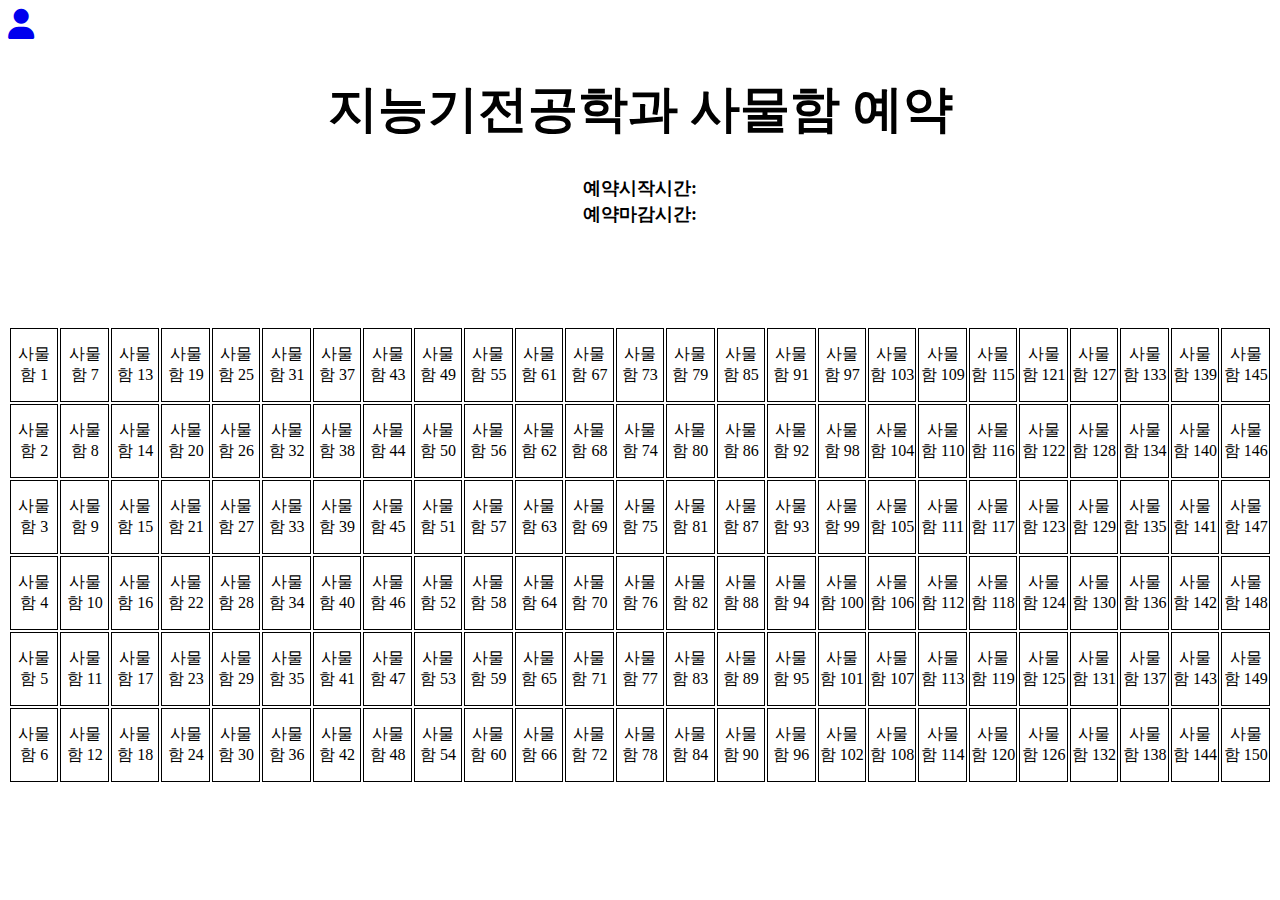
<file: src/html/index.html>
<!DOCTYPE html>
<html lang="en">
<head>
    <meta charset="UTF-8">
    <title>지능기전공학과 사물함예약</title>
    <link rel="stylesheet" type="text/css" href="../css/index.css">
    <style>
        table {
            width: 100%;
            table-layout: fixed;
            margin-top: 100px; /* Adjust this value to move the table down */
        }
        td {
            width: 16.66%;
            text-align: center;
            border: 1px solid black;
            transition: background-color 0.3s;
            cursor: pointer;
            height: 70px; /* 원하는 높이 값으로 조정 */
        }
        td:hover {
            background-color: #ccc;
        }
        #userIconLink {
            cursor: pointer;
        }
        #timeSettingLink{
            cursor: pointer;
        }
        #modifiiedUser{
            cursor: pointer;
        }
        #clock,
        #startTime,
        #endTime {
            font-size: 18px;
            margin: 2px ; /* 위아래 간격 조절 */
        }
        #indextitle{
            font-size: 50px;
        }
    </style>

    <link rel="stylesheet"
          href="https://cdnjs.cloudflare.com/ajax/libs/font-awesome/6.4.0/css/all.min.css">
    <script src="https://code.jquery.com/jquery-3.6.0.min.js" integrity="sha256-/xUj+3OJU5yExlq6GSYGSHk7tPXikynS7ogEvDej/m4=" crossorigin="anonymous"></script>

</head>
<body>
<div style="font-size: 30px;">
    <a id="userIconLink" href="./mypage.html"><i class="fa-solid fa-user"></i></a>
    <a id="timeSettingLink" style="display: none;"><i class="fa-regular fa-clock"></i></a>
    <a id="modifiiedUser" style="display: none;"><i class="fa-solid fa-list-check"></i></a>
</div>
<div>
    <h1 align="center" id="indextitle" >지능기전공학과 사물함 예약</h1>
</div>
<div style="text-align: center; margin-top: 20px;">
<!--    <h2 id="clock">현재시간:</h2>-->
    <h2 id="startTime">예약시작시간:</h2>
    <h2 id="endTime">예약마감시간:</h2>

</div>

<table>
    <tbody>
    <script>

        document.addEventListener("DOMContentLoaded", function() {
            getLiveTime();
            getNextReservationTime();
            initializeLockers();
            checkAuthorizationAndShowTimeSettingIcon(); // Call the function to check user authorization and show the timeSettingLink icon
        });

        var count = 0;
        var num = 0;
        for (var row = 1; row <= 6; row++) {
            document.write("<tr>");
            count++;
            num = count;
            for (var col = 1; col <= 25; col++) {
                var cellId = num;
                var cellText = "사물함 " + num;

                document.write("<td onclick='cellClick(this)' id='" + cellId + "'>" + cellText + "</td>");
                num = num + 6;
            }
            document.write("</tr>");
        }



        //아이콘 클릭했을때 알림창뜸
        document.getElementById("userIconLink").addEventListener("click", userIconClick);
        function getNextReservationTime() {
            var ack = localStorage.getItem("accessToken");
            var rck = localStorage.getItem("refreshToken");

            // AJAX request to get next reservation time
            $.ajax({
                type: 'GET',
                url: "http://ime-locker.shop:8082/api/locker/period", // Replace this with the correct endpoint URL for getting next reservation time
                headers: {
                    'accessToken': ack,
                    'RefreshToken': rck
                },
                success: function (response) {
                    if (response.status === 200) {
                        var startDateTime = response.result.startDateTime;
                        var endDateTime = response.result.endDateTime;
                        var startTimeElement = document.getElementById("startTime");
                        var endTimeElement = document.getElementById("endTime");

                        startTimeElement.innerHTML = "예약시작시간 : " + startDateTime;
                        endTimeElement.innerHTML = "예약마감시간 : "+endDateTime;
                    } else {
                        alert("예약예정시간을 가져오는데 실패하였습니다.");
                    }
                },
                error: function (error) {
                    console.error(error);
                }
            });
        }

        function checkAuthorizationAndShowTimeSettingIcon() {
            var ack = localStorage.getItem("accessToken");
            var rck = localStorage.getItem("refreshToken");

            // AJAX request to check user authorization
            $.ajax({
                type: 'GET',
                url: "http://ime-locker.shop:8082/api/user/role", // Replace this with the correct endpoint URL for checking authorization
                headers: {
                    'accessToken': ack,
                    'RefreshToken': rck
                },
                success: function (response) {
                    if (response.status === 200) {
                        if(response.result===true){
                            // User is authorized, show the timeSettingLink icon
                            document.getElementById("timeSettingLink").style.display = "inline-block";
                            // Add click event to the timeSettingLink to redirect to the setting.html page
                            document.getElementById("timeSettingLink").addEventListener("click", function () {
                                window.location.href = "./settingTime.html"; // Redirect to the setting.html page
                            });

                            document.getElementById("modifiiedUser").style.display = "inline-block";
                            document.getElementById("modifiiedUser").addEventListener("click", function () {
                                window.location.href = "./modifiedUser.html"; // Redirect to the setting.html page
                            });
                        }
                        else{
                            document.getElementById("timeSettingLink").style.display = "none";
                            document.getElementById("modifiiedUser").style.display = "none";
                        }
                    } else {
                        // User is not authorized, hide the timeSettingLink icon
                        document.getElementById("timeSettingLink").style.display = "none";
                        document.getElementById("modifiiedUser").style.display = "none";
                    }
                },
                error: function (error) {
                    // Error handling if the authorization check fails
                    console.error(error);
                }
            });
        }


        function makeAuthenticatedRequest(url, options = {}) {
            var item1 = localStorage.getItem("accessToken");
            var item = localStorage.getItem("refreshToken");

            if (jwtToken) {
                if (!options.headers) {
                    options.headers = {};
                }
                options.headers["AccessToken"] = `Bearer ${jwtToken}`;
                options.headers["RefreshToken"]=`Bearer ${jwtToken}`;
            }

            return fetch(url, options);
        }
        function userIconClick() {
            // 여기에 클릭한 사용자 아이콘에 대한 동작을 추가합니다.
        }

        //화면 초기화 함수
        function initializeLockers() {
            var ack = localStorage.getItem("accessToken");
            var rck = localStorage.getItem("refreshToken");
            // Ajax 요청 보내기 (이 부분은 예약된 사물함 목록을 서버에서 가져오는 부분입니다.)
            $.ajax({
                type: 'GET',
                url: "http://ime-locker.shop:8082/api/reservation/reserved", // 서버의 엔드포인트 URL을 넣어주세요
                headers: {
                    'accessToken': ack,
                    'RefreshToken': rck
                },
                success: function (response) {
                    if (response.status == 200) {
                        // 예약된 사물함 목록 가져오기
                        var reservedLockers = response.result.reservedLockerId;
                        for(var i=0;i<reservedLockers.length;i++){
                            var reservedCell = document.getElementById(reservedLockers[i]);
                            if(reservedCell!=null){
                                reservedCell.style.backgroundColor = '#ccc';
                                reservedCell.onclick = null;
                            }
                        }

                    } else {
                        alert("사물함 상태를 가져오는데 실패하였습니다.");
                    }
                },
                error: function (error) {
                    console.error(error);
                }
            });
        }

        //테이블 셀 클릭했을때
        function cellClick(cell) {
            var cellText = cell.innerText; // 클릭한 셀의 내용 가져오기
            var cellNum = cellText.split(' ')[1]; // "사물함 num"에서 num 값 추출

            // Confirm 알림창 띄우기
            var confirmMessage = cellNum + "번 사물함을 예약하시겠습니까?";
            var requestData = {
                lockerId: cellNum
            };
            var ack = localStorage.getItem("accessToken");
            var rck = localStorage.getItem("refreshToken");
            // 사용자가 확인을 눌렀을 때의 동작
            if (confirm(confirmMessage)) {
                // Ajax 요청 보내기 (이 부분은 예약 정보를 서버에 보내는 부분입니다.)
                $.ajax({
                    type: 'POST',
                    url: "http://ime-locker.shop:8082/api/reservation/register", // 서버의 엔드포인트 URL을 넣어주세요
                    data: JSON.stringify(requestData),
                    headers: {
                        'Content-Type': 'application/json',
                        'accessToken': ack,
                        'RefreshToken': rck
                    },
                    success: function (response) {
                        if (response.status === 200) {
                            alert("예약자 : " + response.result.studentNum + "사물함 번호 : " + response.result.lockerNum + "\n예약이 완료되었습니다.");
                            alert(response.message);
                            location.reload();
                        }
                    },
                    error: function (error) {
                        var responseJSON = error.responseJSON;
                        if (responseJSON.status == 400) {
                            alert(responseJSON.message);
                            location.reload();

                        } else if (responseJSON.status == 500) {
                            alert("관리자에게 문의해주세요.");
                            location.reload();
                        }
                    }
                });
            } else {
                // 사용자가 취소를 눌렀을 때의 동작
                alert("예약이 취소되었습니다.");
            }
        }

    </script>
    </tbody>
</table>
<script>
    var currentDate;

    function getLiveTime(){
        var ack = localStorage.getItem("accessToken");
        var rck = localStorage.getItem("refreshToken");
        $.ajax({
            type: 'GET',
            url: "http://ime-locker.shop:8082/api/locker/livetime", // Replace this with the correct endpoint URL for checking authorization
            headers: {
                'accessToken': ack,
                'RefreshToken': rck
            },
            success: function (response) {
                currentDate = new Date(response.time);
                printClock(currentDate);
            },
            error: function (error) {
                // Error handling if the authorization check fails
                currentDate = new Date(error.timestamp);
            }
        });
    }
    function printClock(currentDate) {
        var clock = document.getElementById("clock");            // 출력할 장소 선택

        var currentYear = currentDate.getFullYear();
        var currentMonth = addZeros(currentDate.getMonth() + 1, 2);
        var currentDay = addZeros(currentDate.getDate(), 2);

        var amPm = 'AM'; // 초기값 AM
        var currentHours = addZeros(currentDate.getHours(), 2);
        var currentMinute = addZeros(currentDate.getMinutes(), 2);
        var currentSeconds = addZeros(currentDate.getSeconds(), 2);

        if (currentHours >= 12) {
            amPm = 'PM';
            currentHours = addZeros(currentHours - 12, 2);
        }

        if (currentSeconds >= 50) {
            currentSeconds = '<span style="color:#de1951;">' + currentSeconds + '</span>';
        }

        clock.innerHTML = "현재시간: " + currentYear + "-" + currentMonth + "-" + currentDay + " " + currentHours + ":" + currentMinute + ":" + currentSeconds + " <span style='font-size:20px;'>" + amPm + "</span>";
        var newDate = new Date(currentDate.getTime() + 1000);
        setTimeout(function() {
            printClock(newDate);
        }, 1000);
    }

    function addZeros(num, digit) { // 자릿수 맞춰주기
        let zero = '';
        num = num.toString();
        if (num.length < digit) {
            for (let i = 0; i < digit - num.length; i++) {
                zero += '0';
            }
        }
        return zero + num;
    }
</script>
</body>
</html>
</file>
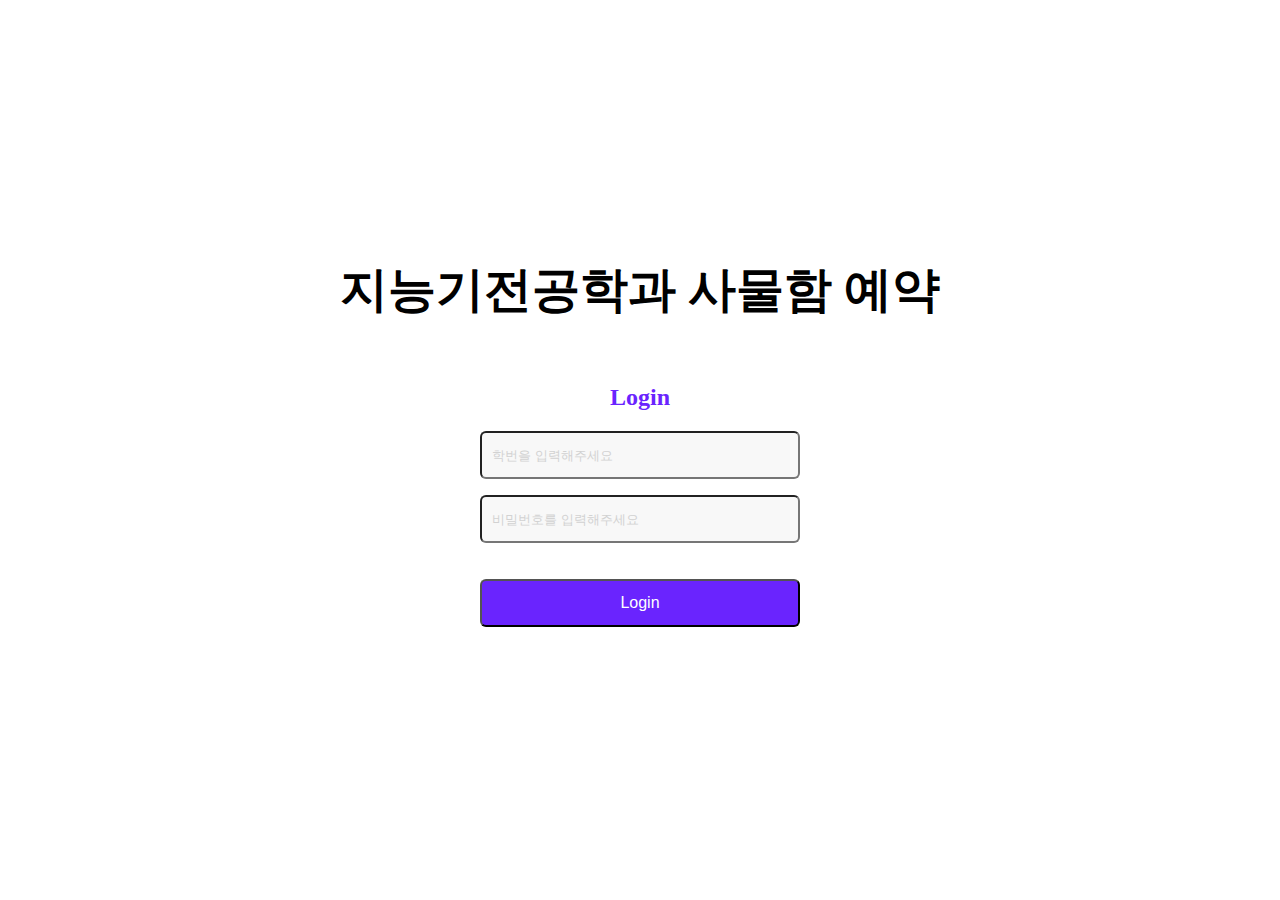
<file: src/html/login.html>
<!DOCTYPE html>
<html lang="ko">
<head>
    <meta charset="UTF-8">
    <title>지능기전공학과 사물함 예약</title>
    <link rel="stylesheet" type="text/css" href="../css/login.css">
    <script   src="https://code.jquery.com/jquery-3.6.0.min.js"   integrity="sha256-/xUj+3OJU5yExlq6GSYGSHk7tPXikynS7ogEvDej/m4="   crossorigin="anonymous"></script>
    </script>

    <style>
        .layerPopup {
            display: none;
            position: fixed;
            top: 0;
            left: 0;
            width: 100%;
            height: 100%;
            background: rgba(0,0,0,0.8);
            z-index: 1000;
            justify-content: center;
            align-items: center;
            margin: -30px 0 0 -30px;
        }
        .spinner {
            position: absolute;
            top: 50%;
            left: 50%;
            border: 8px solid #f3f3f3; /* Light grey */
            border-top: 8px solid #3498db; /* Blue */
            border-radius: 50%;
            width: 60px;
            height: 60px;
            animation: spinner 2s linear infinite;
        }
        @keyframes spinner {
            0% {
                transform: rotate(0deg);
            }
            100% {
                transform: rotate(360deg);
            }
        }
        body {
            display: flex;
            flex-direction: column;
            justify-content: center;
            align-items: center;
            height: 100vh;
            margin: 0;
        }

        .heading {
            font-size: 24px;
            font-weight: bold;
            margin-bottom: 20px;
        }

        .login-wrapper {
            margin-top: -50px; /* Adjust this value to move the login section up */
        }
        .login-wrapper{
            width: 400px;
            height: 350px;
            padding: 40px;
            box-sizing: border-box;
        }

        .login-wrapper > h2{
            font-size: 24px;
            color: #6A24FE;
            margin-bottom: 20px;
        }
        #login-form > input{
            width: 100%;
            height: 48px;
            padding: 0 10px;
            box-sizing: border-box;
            margin-bottom: 16px;
            border-radius: 6px;
            background-color: #F8F8F8;
        }
        #login-form > input::placeholder{
            color: #D2D2D2;
        }
        #login-form > input[type="submit"]{
            color: #fff;
            font-size: 16px;
            background-color: #6A24FE;
            margin-top: 20px;
        }
        #login-form > input[type="checkbox"]{
            display: none;
        }
        #login-form > label{
            color: #999999;
        }
        #login-form input[type="checkbox"] + label{
            cursor: pointer;
            padding-left: 26px;
            background-image: url("checkbox.png");
            background-repeat: no-repeat;
            background-size: contain;
        }
        #login-form input[type="checkbox"]:checked + label{
            background-image: url("checkbox-active.png");
            background-repeat: no-repeat;
            background-size: contain;
        }

        .container {
            text-align: center;
        }
        body {
            display: flex;
            justify-content: center;
            align-items: center;
            height: 100vh;
            margin: 0;
        }
    </style>
</head>
<body>
<div class="heading"><h1>지능기전공학과 사물함 예약</h1></div>
    <div class="container">
    <div class="login-wrapper">
        <h2>Login</h2>
        <form id="login-form">
            <input type="text" name="studentNum" placeholder="학번을 입력해주세요">
            <input type="password" name="password" placeholder="비밀번호를 입력해주세요">
            <input type="submit" value="Login">
            <div class="layerPopup">
                <div class="spinner"></div>
            </div>
        </form>
    </div>
</div>

<script>
    function showSpinner() {
        document.getElementsByClassName('layerPopup')[0].style.display='block';
    }
    function hideSpinner() {
        document.getElementsByClassName('layerPopup')[0].style.display='none';
    }
    $(document).ready(function() {
        localStorage.clear()
        // 로그인 폼 제출을 처리하는 함수
        $("#login-form").submit(function(e) {
            e.preventDefault(); // 기본 제출 동작 방지
            showSpinner();
            // 폼 데이터 가져오기
            var formData = {
                id: $("input[name=studentNum]").val(),
                pw: $("input[name=password]").val()
            };

            // 서버로 POST 요청 보내기
            $.ajax({
                type: "POST",
                url: "http://ime-locker.shop:8082/api/auth/login", // 실제 서버 URL로 대체해야 합니다
                data: formData,
                success: function(response) {
                    hideSpinner();
                    if (response.status==200) {
                        var accesstoken = response.result.accessToken;
                        var refreshToken = response.result.refreshToken;
                        // 로그인 성공 시 처리
                        localStorage.setItem("accessToken", accesstoken);
                        localStorage.setItem("refreshToken", refreshToken);

                        // 원하는 화면으로 이동
                        window.location.replace("index.html");
                    } else {
                        // 로그인이 실패한 경우 에러 메시지를 표시
                        alert(response.message);
                    }
                },
                error: function(error) {
                    hideSpinner();
                    var responseJSON = error.responseJSON;
                    if (responseJSON.status == 400) {
                        alert(responseJSON.message);
                    } else if (responseJSON.status == 500) {
                        alert("관리자에게 문의해주세요.");
                    }
                    // 서버 요청이 실패하면 실행되는 함수
                    // 로그인이 실패한 경우 에러 메시지를 표시할 수 있습니다
                    // 예를 들어, 경고 메시지 표시:
                }
            });
        });
    });
</script>
</body>
</html>
</file>
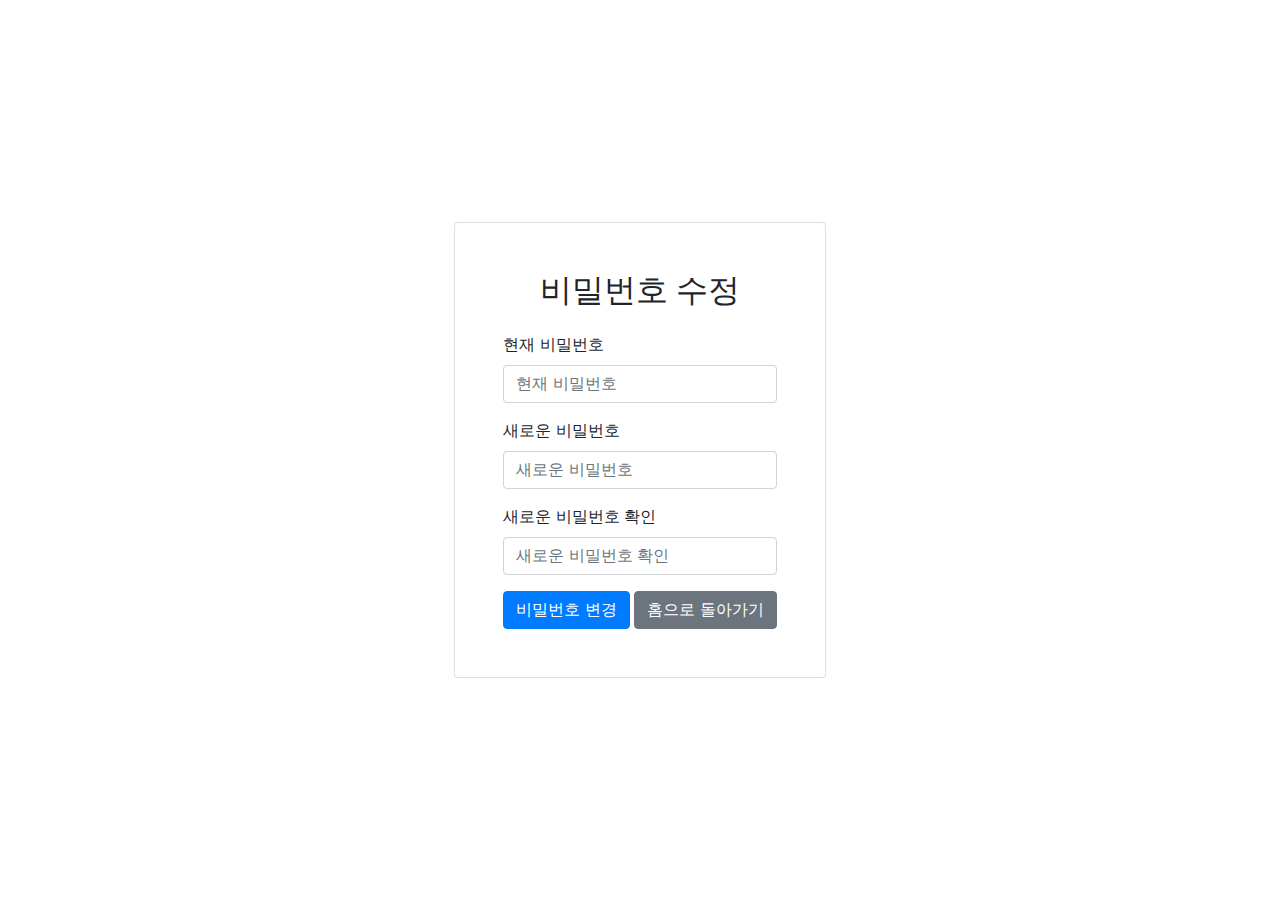
<file: src/html/modifiedPassword.html>
<!DOCTYPE html>
<html lang="ko">
<head>
    <meta charset="UTF-8">
    <meta name="viewport" content="width=device-width, initial-scale=1.0">
    <title>비밀번호 수정</title>
    <link rel="stylesheet" href="https://cdnjs.cloudflare.com/ajax/libs/font-awesome/6.4.0/css/all.min.css">
    <link rel="stylesheet" href="https://stackpath.bootstrapcdn.com/bootstrap/4.5.2/css/bootstrap.min.css">
</head>
<body>
<div class="container d-flex flex-column align-items-center justify-content-center vh-100">
    <div class="card p-5">
        <h2 class="text-center mb-4">비밀번호 수정</h2>
        <form>
            <div class="form-group">
                <label for="currentPassword">현재 비밀번호</label>
                <input type="password" class="form-control" id="currentPassword" placeholder="현재 비밀번호">
            </div>
            <div class="form-group">
                <label for="newPassword">새로운 비밀번호</label>
                <input type="password" class="form-control" id="newPassword" placeholder="새로운 비밀번호">
            </div>
            <div class="form-group">
                <label for="confirmNewPassword">새로운 비밀번호 확인</label>
                <input type="password" class="form-control" id="confirmNewPassword" placeholder="새로운 비밀번호 확인">
            </div>
            <div class="text-center">
                <button type="button" class="btn btn-primary" onclick="changePassword()">비밀번호 변경</button>
                <a href="index.html" class="btn btn-secondary">홈으로 돌아가기</a>
            </div>
        </form>
    </div>
</div>

<script src="https://code.jquery.com/jquery-3.6.0.min.js"></script>
<script src="https://stackpath.bootstrapcdn.com/bootstrap/4.5.2/js/bootstrap.min.js"></script>
<script>
    function changePassword() {
        var currentPassword = $("#currentPassword").val();
        var newPassword = $("#newPassword").val();
        var confirmNewPassword = $("#confirmNewPassword").val();

        // 입력값 유효성 검사
        if (currentPassword === "" || newPassword === "" || confirmNewPassword === "") {
            alert("모든 항목을 입력해주세요.");
            return;
        }

        if (newPassword !== confirmNewPassword) {
            alert("새로운 비밀번호와 확인 비밀번호가 일치하지 않습니다.");
            return;
        }

        var ack = localStorage.getItem("accessToken");
        var rck = localStorage.getItem("refreshToken");

        // AJAX 통신 - 비밀번호 변경 요청
        $.ajax({
            type: "PUT",
            url: "http://ime-locker.shop:8082/api/user/password", // 서버의 엔드포인트 URL을 넣어주세요
            headers: {
                "Content-Type": "application/json",
                "accessToken": ack,
                "RefreshToken": rck
            },
            data: JSON.stringify({
                currentPassword: currentPassword,
                newPassword: newPassword
            }),
            success: function (response) {
                if (response.status === 200) {
                    alert("비밀번호가 성공적으로 변경되었습니다.");
                    location.href = "index.html"; // 변경 성공 시 홈으로 이동
                } else {
                    alert(response.message); // 서버로부터 받은 오류 메시지를 출력
                }
            },
            error: function (error) {
                alert(error);
                var responseJSON = error.responseJSON;
                if(responseJSON.status==400){
                    alert(responseJSON.message);
                    location.reload();
                }else if(responseJSON.status==500){
                    alert("관리자에게 문의해주세요.");
                    location.reload();
                }
                alert("비밀번호 변경에 실패하였습니다. 관리자에게 문의해주세요.");
            }
        });
    }
</script>
</body>
</html>
</file>
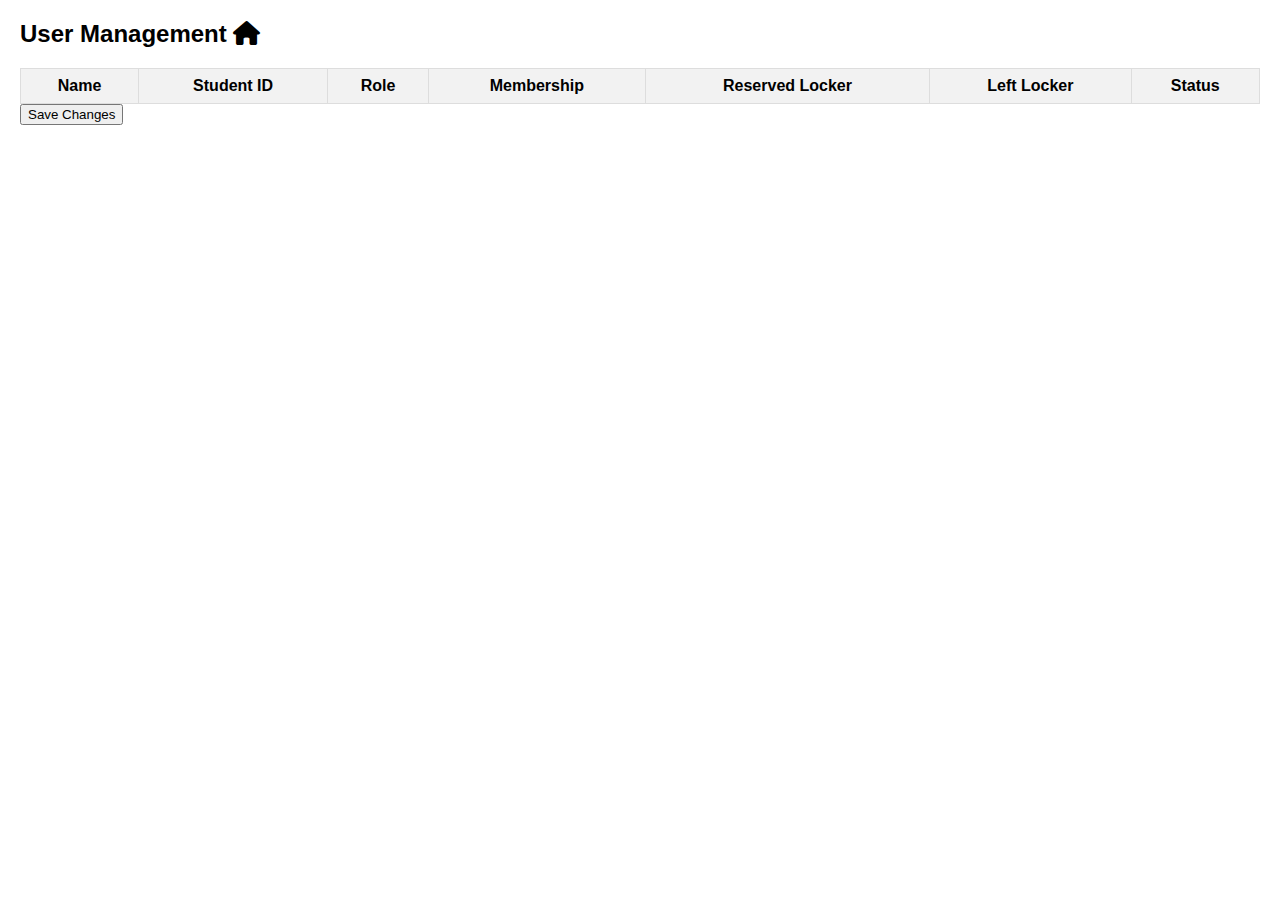
<file: src/html/modifiedUser.html>
<!DOCTYPE html>
<html lang="kr">
<head>
    <meta charset="utf-8">
    <title>Admin Panel</title>
    <style>
        /* Add some basic styling to the page */
        body {
            font-family: Arial, sans-serif;
            margin: 20px;
        }
        table {
            border-collapse: collapse;
            width: 100%;
        }
        th, td {
            border: 1px solid #dddddd;
            text-align: center;
            padding: 8px;
        }
        th {
            background-color: #f2f2f2;
        }
        tr:hover {
            background-color: #f5f5f5;
        }
        .table-container {
            width: 100%;
        }
        #homeIconLink{
            color: black;
        }
    </style>
    <link rel="stylesheet" href="https://cdnjs.cloudflare.com/ajax/libs/font-awesome/6.4.0/css/all.min.css">
</head>
<body>
<h2>User Management  <a id="homeIconLink" href="index.html"><i class="fa-solid fa-house"></i></a></h2>
<div class="table-container">
    <table id="userTable">
        <tr>
            <th>Name</th>
            <th>Student ID</th>
            <th>Role</th>
            <th>Membership</th>
            <th>Reserved Locker</th>
            <th>Left Locker</th>
            <th>Status</th>
        </tr>
    </table>
</div>

<div>
    <button id="saveButton" class="btn btn-primary my-4 d-none" onclick="saveChanges()">Save Changes</button>
</div>

<script>

    const modifiedLocker = {}; // To store modified user data
    const modifiedUsers = {};
    const selectedLockerNumbers = [];
    // Fetch user data using AJAX when the page loads
    window.onload = function () {
        fetchUsers();
    };

    function fetchUsers() {
        const headers = new Headers();
        var ack = localStorage.getItem("accessToken");
        var rck = localStorage.getItem("refreshToken");
        headers.append('accessToken',ack);
        headers.append('refreshToken', rck);
        const requestOptions = {
            method: 'GET',
            headers: headers
        };
        // Replace 'YOUR_BACKEND_API_URL' with the actual backend API URL
        fetch('http://ime-locker.shop:8082/admin/api/user',requestOptions)
            .then(response => response.json())
            .then(response => displayUsers(response.result))
            .catch(error => console.error('Error fetching users:', error));
    }

    async function displayUsers(result) {
        const listsResult = await fetchLists();
        const table = document.getElementById('userTable');
        table.innerHTML = `
        <tr>
            <th>Name</th>
            <th>Student ID</th>
            <th>Role</th>
            <th>Membership</th>
            <th>Reserved Locker</th>
            <th>Left Locker</th>
            <th>Status</th>
        </tr>
    `;

        result.forEach(result => {
            const row = table.insertRow();
            row.insertCell().innerText = result.userName;
            row.insertCell().innerText = result.studentNum;

            // Create the role dropdown and set the selected option to the user's current role
            const roleCell = row.insertCell();
            const roleSelect = document.createElement('select');
            roleSelect.name = `role-${result.studentNum}`;
            roleSelect.onchange = () => onValueChange(result.studentNum,"role");
            listsResult.roleList.forEach(role => {
                const option = new Option(role, role);
                if (role === result.role) {
                    option.selected = true;
                }
                roleSelect.appendChild(option);
            });
            roleCell.appendChild(roleSelect);

            // Create the membership dropdown and set the selected option to the user's current membership
            const membershipCell = row.insertCell();
            const membershipSelect = document.createElement('select');
            membershipSelect.name = `membership-${result.studentNum}`;
            membershipSelect.onchange = () => onValueChange(result.studentNum,"membership");
            listsResult.memberShipList.forEach(membership => {
                const option = new Option(membership, membership);
                if (membership === result.membership) {
                    option.selected = true;
                }
                membershipSelect.appendChild(option);
            });
            membershipCell.appendChild(membershipSelect);

            row.insertCell().innerText = result.lockerNum;

            // Create the locker number dropdown and set the selected option to the user's current locker number
            const lockerNumCell = row.insertCell();
            const lockerNumSelect = document.createElement('select');
            const emptyOption = new Option('-- Select --', '');
            lockerNumSelect.name = `lockerNum-${result.studentNum}`;
            lockerNumSelect.appendChild(emptyOption);
            listsResult.lockerIdList.forEach(lockerId => {
                const option = new Option(lockerId, lockerId);
                lockerNumSelect.appendChild(option);
            });

            lockerNumCell.appendChild(lockerNumSelect);
            lockerNumSelect.onchange = () => onValueChange(result.studentNum,"locker");



            row.insertCell().innerText = result.status; // Display the user's status in the "Status" column
        });
    }


    function onValueChange(userId,type) {
        const role = document.querySelector(`select[name="role-${userId}"]`).value;
        const membership = document.querySelector(`select[name="membership-${userId}"]`).value;
        const lockerNumber = document.querySelector(`select[name="lockerNum-${userId}"]`).value;
        const lockerNumberSelect = document.querySelector(`select[name="lockerNum-${userId}"]`);
        var chk = 0;
        if(type=="locker"){
            if(lockerNumber==''){
                lockerNumberSelect.selectedIndex = 0;
                if(!modifiedLocker[userId]){//이전에 무언가를 선택했던 상태라면
                    selectedLockerNumbers.pop(modifiedLocker[userId]);
                    modifiedLocker[userId].delete();
                    chk = 1;
                }
            }
            else if(selectedLockerNumbers.includes(lockerNumber)){
                alert("사물함 중복선택입니다. 다시 확인해주세요.")
                if(modifiedLocker[userId]){
                    lockerNumberSelect.value = modifiedLocker[userId];
                }else{
                    lockerNumberSelect.selectedIndex = 0;
                }
            }
            else{
                if(modifiedLocker[userId]){
                    selectedLockerNumbers.pop(modifiedLocker[userId]);
                }
                selectedLockerNumbers.push(lockerNumber);
                modifiedLocker[userId]=lockerNumber;
                chk = 1;
            }

        }
        else if(type=="role"){
            chk=1;
        }
        else{
            chk = 1;
        }
        if(chk==1){
            modifiedUsers[userId] = { role, membership, lockerNumber: lockerNumber };
        }
        alert(JSON.stringify(modifiedUsers));
    }


    async function fetchLists() {
        const headers = new Headers();
        var ack = localStorage.getItem("accessToken");
        var rck = localStorage.getItem("refreshToken");
        headers.append('accessToken', ack);
        headers.append('refreshToken', rck);
        const requestOptions = {
            method: 'GET',
            headers: headers
        };
        // Replace 'YOUR_BACKEND_API_URL' with the actual backend API URL
        const response = await fetch('http://ime-locker.shop:8082/admin/api/list', requestOptions);
        const data = await response.json();
        return data.result;
    }



    function saveChanges() {
        if (Object.keys(modifiedUsers).length === 0) {
            alert("수정된 정보가 없습니다.")
            return;
        }
        var modifiedUsersInfo=[]
        for(var key in modifiedUsers){
            modifiedUsersInfo.push(
                {
                    studentNum: key,
                    role: modifiedUsers[key].role,
                    membership: modifiedUsers[key].membership,
                    lockerNumber: modifiedUsers[key].lockerNumber
                }
            )
        }
        alert(JSON.stringify(modifiedUsersInfo));
        // Replace 'YOUR_BACKEND_API_URL' with the actual backend API URL
        var ack = localStorage.getItem("accessToken");
        var rck = localStorage.getItem("refreshToken");
        fetch('http://ime-locker.shop:8082/admin/api/user/modifiedInfo', {
            method: 'PUT',
            headers: {
                'Content-Type': 'application/json',
                'accessToken': ack,
                'refreshToken': rck
            },
            body: JSON.stringify(modifiedUsersInfo) // Send the modifiedUsers array as JSON in the request body
        })

            .then(response => response.json())
            .then(data => {
                console.log('Changes saved:', data);
                location.reload();
            })
            .catch(error => console.error('Error saving changes:', error));
    };
</script>
<script src="https://ajax.googleapis.com/ajax/libs/jquery/3.5.1/jquery.min.js"></script>
<script src="https://cdnjs.cloudflare.com/ajax/libs/popper.js/1.16.0/umd/popper.min.js"></script>
<script src="https://maxcdn.bootstrapcdn.com/bootstrap/4.5.2/js/bootstrap.min.js"></script>
</body>
</html>
</file>
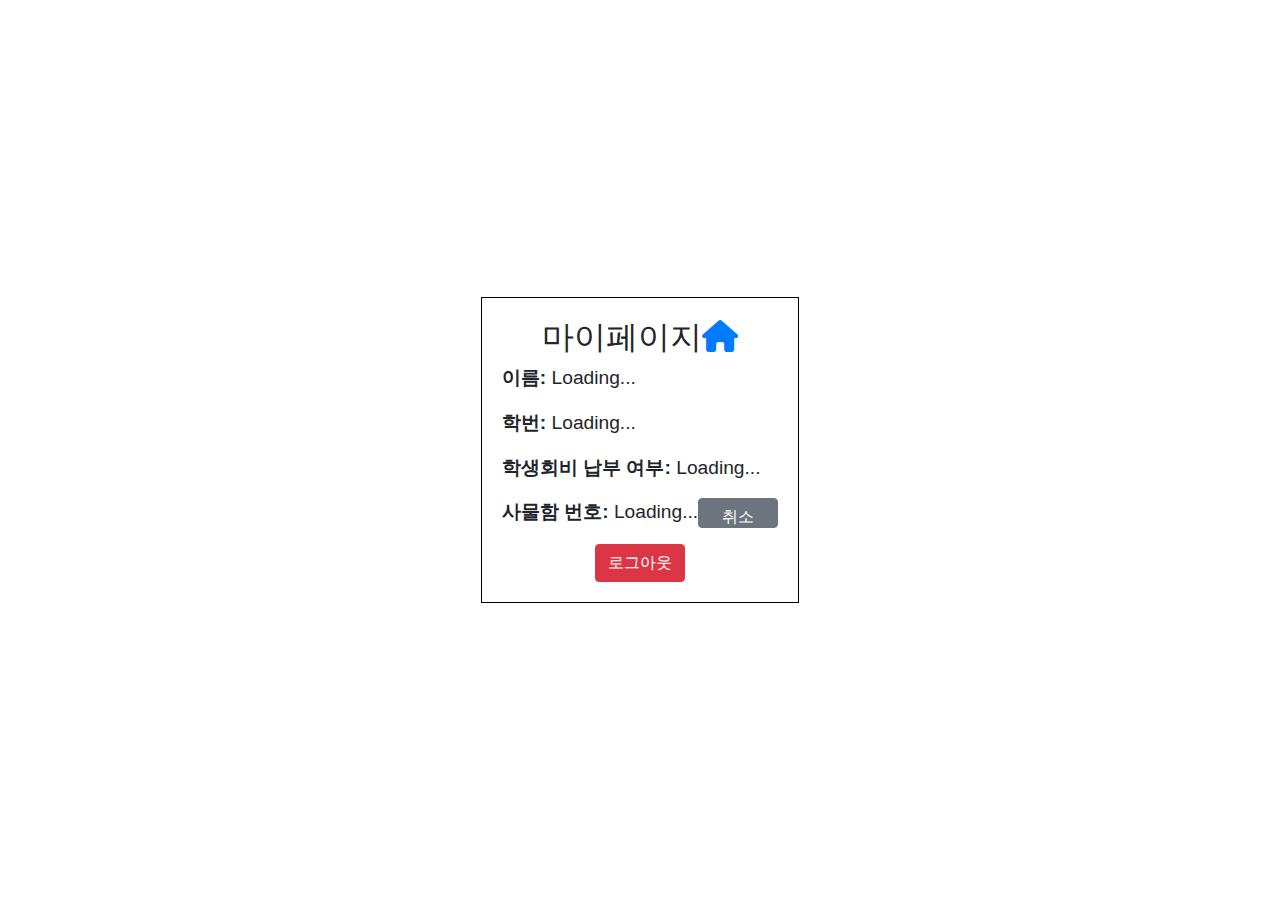
<file: src/html/mypage.html>
<!DOCTYPE html>
<html lang="en">
<head>
    <meta charset="UTF-8">
    <title>지능기전공학과 사물함예약</title>
    <link rel="stylesheet" href="https://cdnjs.cloudflare.com/ajax/libs/font-awesome/6.4.0/css/all.min.css">
    <link rel="stylesheet" href="https://stackpath.bootstrapcdn.com/bootstrap/4.5.2/css/bootstrap.min.css">
    <link rel="stylesheet" type="text/css" href="../css/mypage.css">
    <style>
        #homeIconLink {
            cursor: pointer; /* 아이콘을 올렸을 때 커서 모양을 바꿔줍니다. */
        }
        #cancleButton{
            width: 80px;
            height: 30px;
            cursor: pointer;
            text-align: center;
        }
        body {
            display: flex;
            justify-content: center;
            align-items: center;
            height: 100vh;
            margin: 0;
            font-size: 1.2em;
        }
        .page-container {
            border: 1px solid black;
            padding: 20px;
            text-align: center;
        }
        .page-container p {
            text-align: left;
        }
    </style>
    <script src="https://code.jquery.com/jquery-3.6.0.min.js" integrity="sha256-/xUj+3OJU5yExlq6GSYGSHk7tPXikynS7ogEvDej/m4=" crossorigin="anonymous"></script>
    <script src="https://stackpath.bootstrapcdn.com/bootstrap/4.5.2/js/bootstrap.min.js"></script>
</head>
<body>
<div class="page-container">
    <h2>마이페이지<a id="homeIconLink" href="index.html"><i class="fa-solid fa-house"></i></a></h2>
    <p><strong>이름:</strong> Loading...</p>
    <p><strong>학번:</strong> Loading...</p>
    <p><strong>학생회비 납부 여부:</strong> Loading...</p>
    <p><strong>사물함 번호:</strong> Loading...<button type="button" class="btn btn-secondary" id="cancleButton">취소</button></p>

    <!-- 로그아웃 버튼 -->
    <button type="button" class="btn btn-danger" onclick="logout()">로그아웃</button>
</div>

<script>
    function logout() {
        // Ajax 요청 보내기 (이 부분은 로그아웃 API를 호출하는 부분입니다.)
        $.ajax({
            type: 'POST',
            url: "http://ime-locker.shop:8082/api/auth/logout", // 로그아웃 API 엔드포인트 URL을 넣어주세요
            headers: {
                'Content-Type': 'application/json',
                'accessToken': localStorage.getItem("accessToken"),
                'RefreshToken': localStorage.getItem("refreshToken")
            },
            success: function (response) {
                alert("됐다");
                localStorage.removeItem("accessToken");
                localStorage.removeItem("refreshToken");
                // 로그아웃 성공 시 login 페이지로 이동
                window.location.href = "login.html";
            },
            error: function (error) {
                alert("로그아웃에 실패하였습니다. 관리자에게 문의해주세요.");
            }
        });
    }
    //아이콘 클릭했을때 알림창뜸
    function homeIconClick() {
        // 여기에 클릭한 사용자 아이콘에 대한 동작을 추가합니다.
        alert("사용자 아이콘을 클릭했습니다!");
    }
    function fetchUserInfo() {
        var ack = localStorage.getItem("accessToken");
        var rck = localStorage.getItem("refreshToken");
        // Ajax 요청 보내기 (이 부분은 사용자 정보를 서버에서 가져오는 부분입니다.)
        $.ajax({
            type: 'GET',
            url: "http://ime-locker.shop:8082/api/user/info", // 서버의 엔드포인트 URL을 넣어주세요
            headers: {
                'Content-Type': 'application/json',
                'AccessToken': ack,
                'RefreshToken': rck
            },
            success: function (response) {
                if (response.status == 200) {
                    // 사용자 정보 가져오기 성공
                    var userInfoContainer = document.querySelector(".page-container");
                    userInfoContainer.innerHTML = `
              <h2>마이페이지<a id="homeIconLink" href="index.html"><i class="fa-solid fa-house"></i></a></h2>
              <p><strong>이름:</strong> ${response.result.userName}</p>
              <p><strong>학번:</strong> ${response.result.userNum}</p>
              <p><strong>학생회비 납부 여부:</strong> ${response.result.membership ? "납부함" : "미납"}</p>
              <p><strong>사물함 번호:</strong> ${response.result.lockerNum != null ? `${response.result.lockerNum} <button type="button" class="btn btn-secondary" id="cancleButton" onclick="cancelLocker()">취소</button>` : "X"}</p>
              <!-- 로그아웃 버튼 -->
              <button type="button" class="btn btn-danger" onclick="logout()">로그아웃</button>
                `;
                } else {
                    alert("사용자 정보를 가져오는데 실패하였습니다.");
                }
            },
            error: function (error) {
                alert("관리자에게 문의해주세요.");
            }
        });
    }

    function cancelLocker(){
        var ack = localStorage.getItem("accessToken");
        var rck = localStorage.getItem("refreshToken");
        // Ajax 요청 보내기 (이 부분은 사용자 정보를 서버에서 가져오는 부분입니다.)
        $.ajax({
            type: 'DELETE',
            url: "http://ime-locker.shop:8082/api/reservation", // 서버의 엔드포인트 URL을 넣어주세요
            headers: {
                'Content-Type': 'application/json',
                'accessToken': ack,
                'RefreshToken': rck
            },
            success: function (response) {
                if (response.status == 200) {
                    alert("사물함을 취소하였습니다.");
                    location.reload();
                } else {
                    alert("사용자 정보를 가져오는데 실패하였습니다.");
                }
            },
            error: function (error) {
                alert("관리자에게 문의해주세요.");
            }
        });
    }

    window.onload =function (){
        fetchUserInfo(); // 사용자 정보 가져오기
        document.getElementById("userIconLink").addEventListener("click", homeIconClick);
    }
</script>
</body>
</html>
</file>
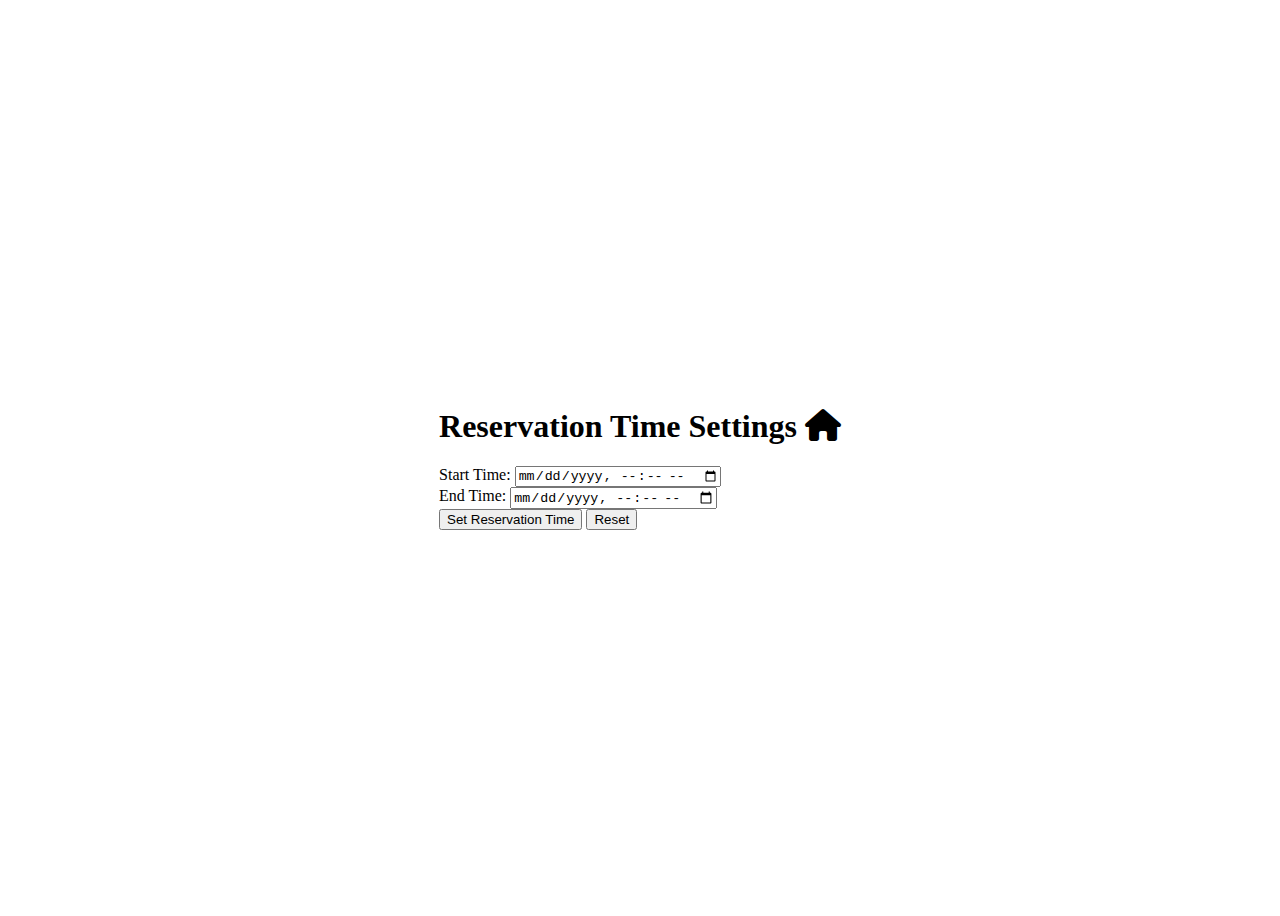
<file: src/html/settingTime.html>
<!DOCTYPE html>
<html lang="en">
<head>
  <meta charset="UTF-8">
  <title>Reservation Time Settings</title>
  <!-- Add Bootstrap CSS link -->
  <link href="https://cdn.jsdelivr.net/npm/bootstrap@5.3.0-alpha1/dist/css/bootstrap.min.css" rel="stylesheet" integrity="sha384-KyZXEAg3QhqLMpG8r+9cJHX9GSj5GRaBIdQ5RhM6HbOVeFxJ4bJ7VT2kvkYd6WW9" crossorigin="anonymous">
  <style>
    /* Center the content vertically and horizontally */
    body {
      display: flex;
      justify-content: center;
      align-items: center;
      min-height: 100vh;
    }
    #homeIconLink{
      color: black;
    }
  </style>
  <script src="https://code.jquery.com/jquery-3.6.0.min.js" integrity="sha384-d7mO7KpmJ8rheM3rV82RnvBx1GsnG4C8gCIFbqs74G00v8n/IZ9h4Rd1e9P59n5H" crossorigin="anonymous"></script>
  <script src="https://code.jquery.com/jquery-3.6.0.min.js" integrity="sha256-/xUj+3OJU5yExlq6GSYGSHk7tPXikynS7ogEvDej/m4=" crossorigin="anonymous"></script>
  <link rel="stylesheet" href="https://cdnjs.cloudflare.com/ajax/libs/font-awesome/6.4.0/css/all.min.css">
</head>
<body>
<div class="container">
  <h1 class="mt-5">Reservation Time Settings  <a id="homeIconLink" href="index.html"><i class="fa-solid fa-house"></i></a></h1>
  <form id="reservationForm" class="mt-3">

    <div class="mb-3">
      <label for="startTime" class="form-label">Start Time:</label>
      <input type="datetime-local" id="startTime" name="startTime" class="form-control">
    </div>
    <div class="mb-3">
      <label for="endTime" class="form-label">End Time:</label>
      <input type="datetime-local" id="endTime" name="endTime" class="form-control">
    </div>
    <button type="button" onclick="setReservationTime()" class="btn btn-primary">Set Reservation Time</button>
    <button type="button" onclick="confirmReset()" class="btn btn-secondary">Reset</button> <!-- 초기화 버튼 수정 -->
  </form>
  </form>

  <div id="result" class="mt-4"></div>
</div>

<!-- Add Bootstrap JS and jQuery -->



<script>

  function confirmReset() {
    if (confirm("사물함 정보를 초기화합니다. 초기화 하시겠습니까?")) {
      resetForm();
    }
  }

  function resetForm(){
    var ack = localStorage.getItem("accessToken");
    var rck = localStorage.getItem("refreshToken");
    // AJAX request to set reservation time
    $.ajax({
      type: 'POST',
      url: "http://ime-locker.shop:8082/admin/api/resevation/reset", // Replace with the correct endpoint URL for setting reservation time on the server
      headers: {
        'Content-Type': 'application/json',
        'accessToken': ack,
        'RefreshToken': rck
      },
      success: function (response) {
        alert("초기화 하였습니다.")
      },
      error: function (error) {
        alert("초기화에 실패하였습니다.")
      }
    });
  }

  function setReservationTime() {
    const startTime = document.getElementById("startTime").value;
    const endTime = document.getElementById("endTime").value;
    var ack = localStorage.getItem("accessToken");
    var rck = localStorage.getItem("refreshToken");
    // You can perform additional validation of the start and end times here if needed

    // Send the reservation data to the server using AJAX
    const requestData = {
      startDateTime: startTime,
      endDateTime: endTime
    };

    // AJAX request to set reservation time
    $.ajax({
      type: 'POST',
      url: "http://ime-locker.shop:8082/admin/api/locker/time", // Replace with the correct endpoint URL for setting reservation time on the server
      data: JSON.stringify(requestData),
      headers: {
        'Content-Type': 'application/json',
        'accessToken': ack,
        'RefreshToken': rck
      },
      success: function (response) {
        alert("예약 시간이 변경되었습니다.");
        // Handle the server response if needed
        const resultDiv = document.getElementById("result");
        resultDiv.innerHTML = `
          <p class="mb-2">Start Time: ${startTime}</p>
          <p class="mb-2">End Time: ${endTime}</p>
          <p class="alert alert-success">${response.message}</p>
        `;
      },
      error: function (error) {
        // Handle any error that may occur during the AJAX request
        const resultDiv = document.getElementById("result");
        resultDiv.innerHTML = `
          <p class="alert alert-danger">Error occurred. Please try again later.</p>
        `;
        console.error(error);
      }
    });
  }
</script>
</body>
</html>
</file>
<file: src/css/index.css>
.outer-div {
    width : 300px;
    height : 300px;
    position: relative;
}

.inner-div {
    width : 100px;
    height : 100px;
    position: absolute;
    top: 50%;
    left: 50%;
    margin: -50px 0 0 -50px;
}
</file>
<file: src/css/login.css>
.login-wrapper{
    width: 400px;
    height: 350px;
    padding: 40px;
    box-sizing: border-box;
}

.login-wrapper > h2{
    font-size: 24px;
    color: #6A24FE;
    margin-bottom: 20px;
}
#login-form > input {
    width: 100%;
    height: 48px;
    padding: 0 10px;
    box-sizing: border-box;
    margin-bottom: 16px;
    border-radius: 6px;
    background-color: #F8F8F8;
}
#login-form > input::placeholder{
    color: #D2D2D2;
}
#login-form > input[type="submit"]{
    color: #fff;
    font-size: 16px;
    background-color: #6A24FE;
    margin-top: 20px;
}
#login-form > input[type="checkbox"]{
    display: none;
}
#login-form > label{
    color: #999999;
}
#login-form input[type="checkbox"] + label {
    cursor: pointer;
    padding-left: 26px;
    background-image: url("checkbox.png");
    background-repeat: no-repeat;
    background-size: contain;
}
#login-form input[type="checkbox"]:checked + label{
    background-image: url("checkbox-active.png");
    background-repeat: no-repeat;
    background-size: contain;
}

.container {
    text-align: center;
}
body {
    display: flex;
    justify-content: center;
    align-items: center;
    height: 100vh;
    margin: 0;
}
</file>
<file: src/css/mypage.css>
body {
    display: flex;
    justify-content: center;
    align-items: center;
    height: 100vh;
    margin: 0;
    font-size: 1.2em;
}
.page-container {
    border: 1px solid black;
    padding: 20px;
    text-align: center;
}
.page-container p {
    text-align: left;
}
</file>
